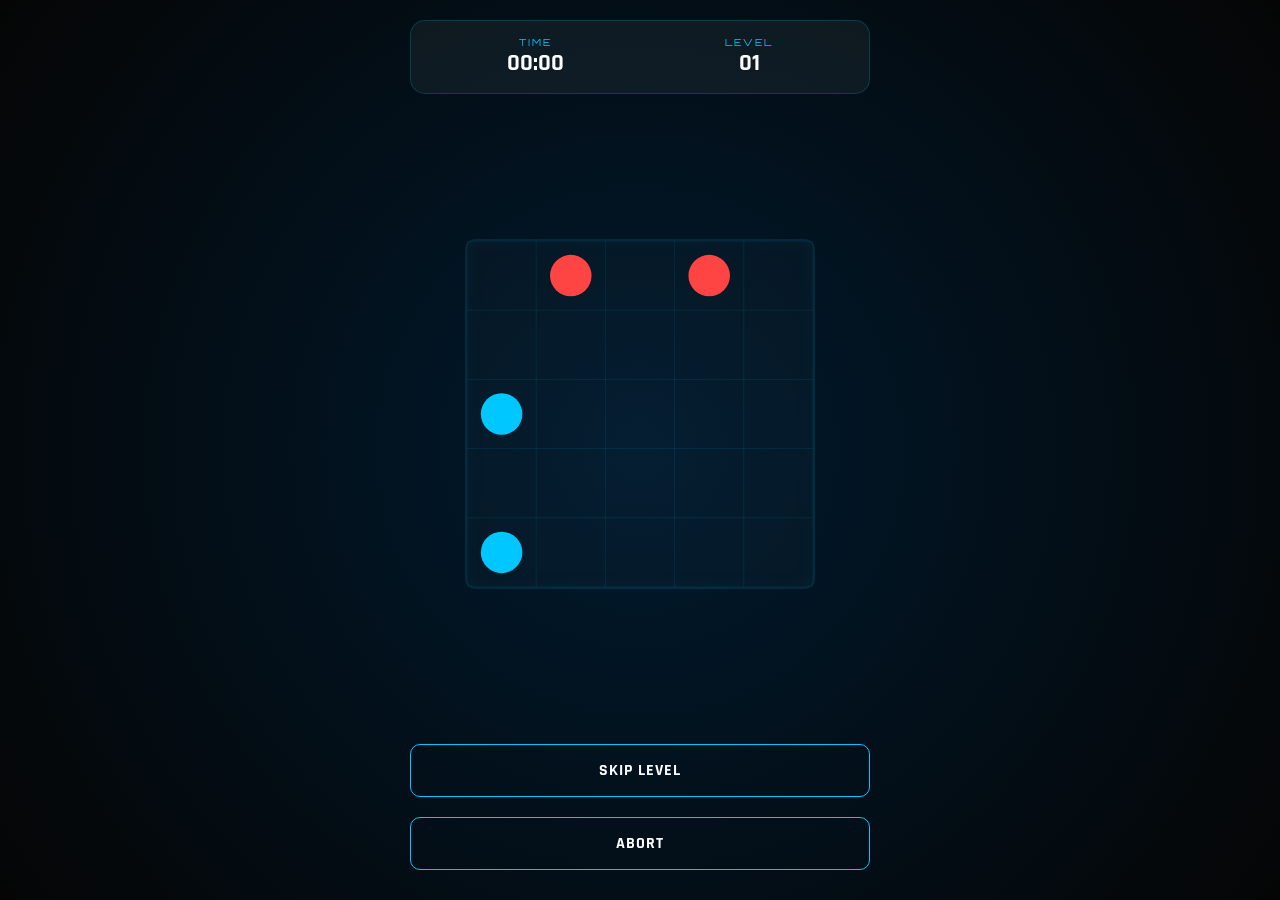
<file: game.html>
<!DOCTYPE html>
<html lang="en">
<head>
    <meta charset="UTF-8">
    <meta name="viewport" content="width=device-width, initial-scale=1.0">
    <title>Neon Puzzle | Arena</title>
    <link rel="stylesheet" href="css/style.css">
</head>
<body>
    <div class="background-glow"></div>

    <div class="game-container">
        <header class="game-hud">
            <div class="hud-item">
                <span class="hud-label">TIME</span>
                <span id="timer" class="hud-value">00:00</span>
            </div>
            <div class="hud-item">
                <span class="hud-label">LEVEL</span>
                <span id="level-num" class="hud-value">01</span>
            </div>
        </header>

        <main class="game-canvas-area">
            <div id="game-board" class="grid-layer">
                <canvas id="gameCanvas"></canvas>
            </div>
        </main>

        <footer class="game-controls">
            <button onclick="skipLevel()" class="menu-btn btn-skip">SKIP LEVEL</button>
            <button onclick="window.location.href='home.html'" class="menu-btn btn-logout">ABORT</button>
        </footer>
    </div>

    <script src="js/game.js"></script>
</body>
</html>
</file>
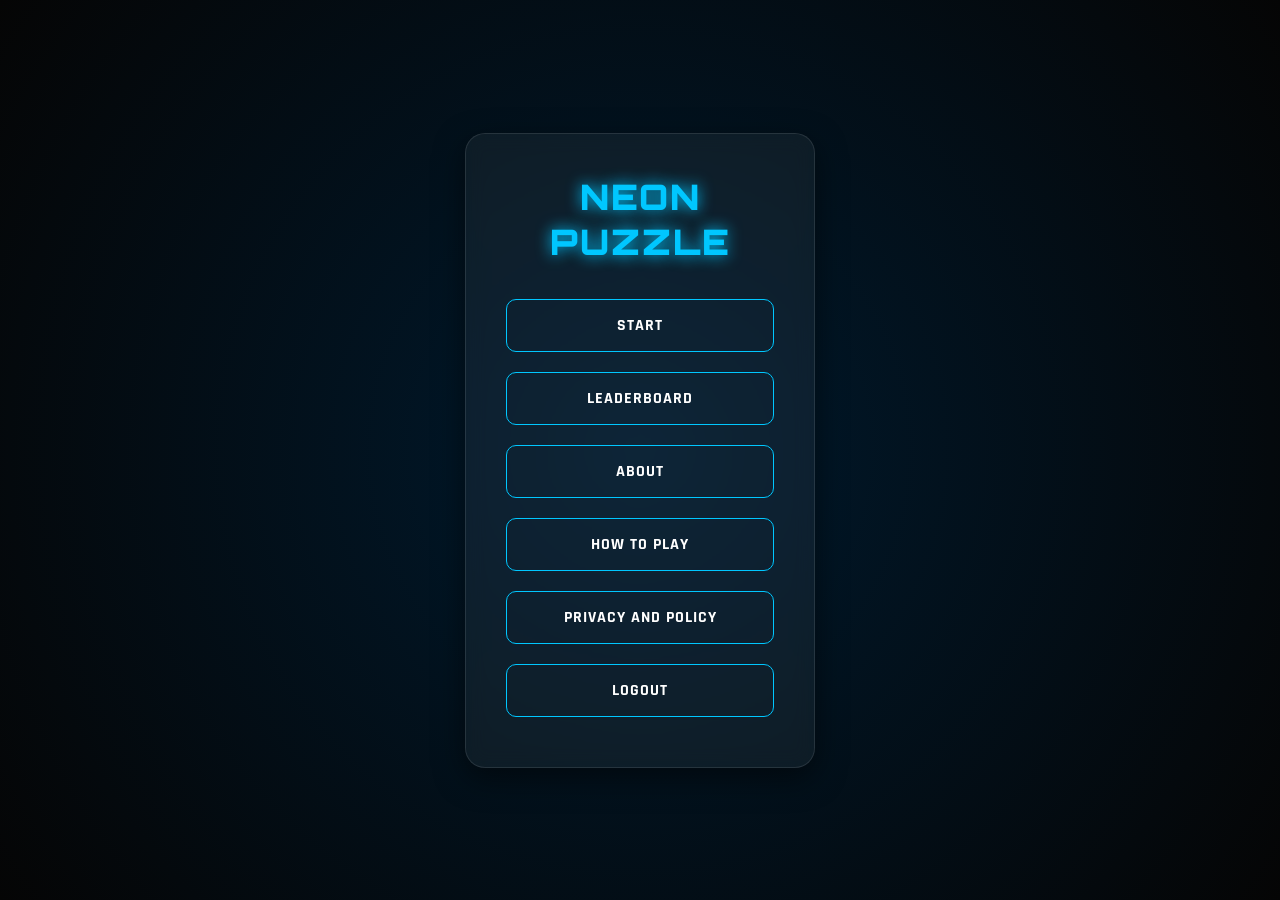
<file: home.html>
<!DOCTYPE html>
<html lang="en">
<head>
    <meta charset="UTF-8">
    <meta name="viewport" content="width=device-width, initial-scale=1.0">
    <title>Neon Puzzle | Menu</title>
    <link rel="stylesheet" href="css/style.css">
</head>
<body>
    <div class="background-glow"></div>
    
    <div class="glass-card">
        <h1 class="neon-text">NEON PUZZLE</h1>    
        <button onclick="window.location.href='modes.html'" class="menu-btn btn-start">
            START
        </button>
        <button onclick="window.location.href='leaderboard.html'" class="menu-btn">
             LEADERBOARD
        </button>
        <button onclick="window.location.href='about.html'" class="menu-btn">
             ABOUT
        </button>
        <button onclick="window.location.href='tutorial.html'" class="menu-btn">
             HOW TO PLAY
        </button>
        <button onclick="window.location.href='privacy.html'" class="menu-btn">
             PRIVACY AND POLICY
        </button>
        <button onclick="window.location.href='index.html'" class="menu-btn btn-logout">
             LOGOUT
        </button>
    </div>
</div>
</body>
</html>
</file>
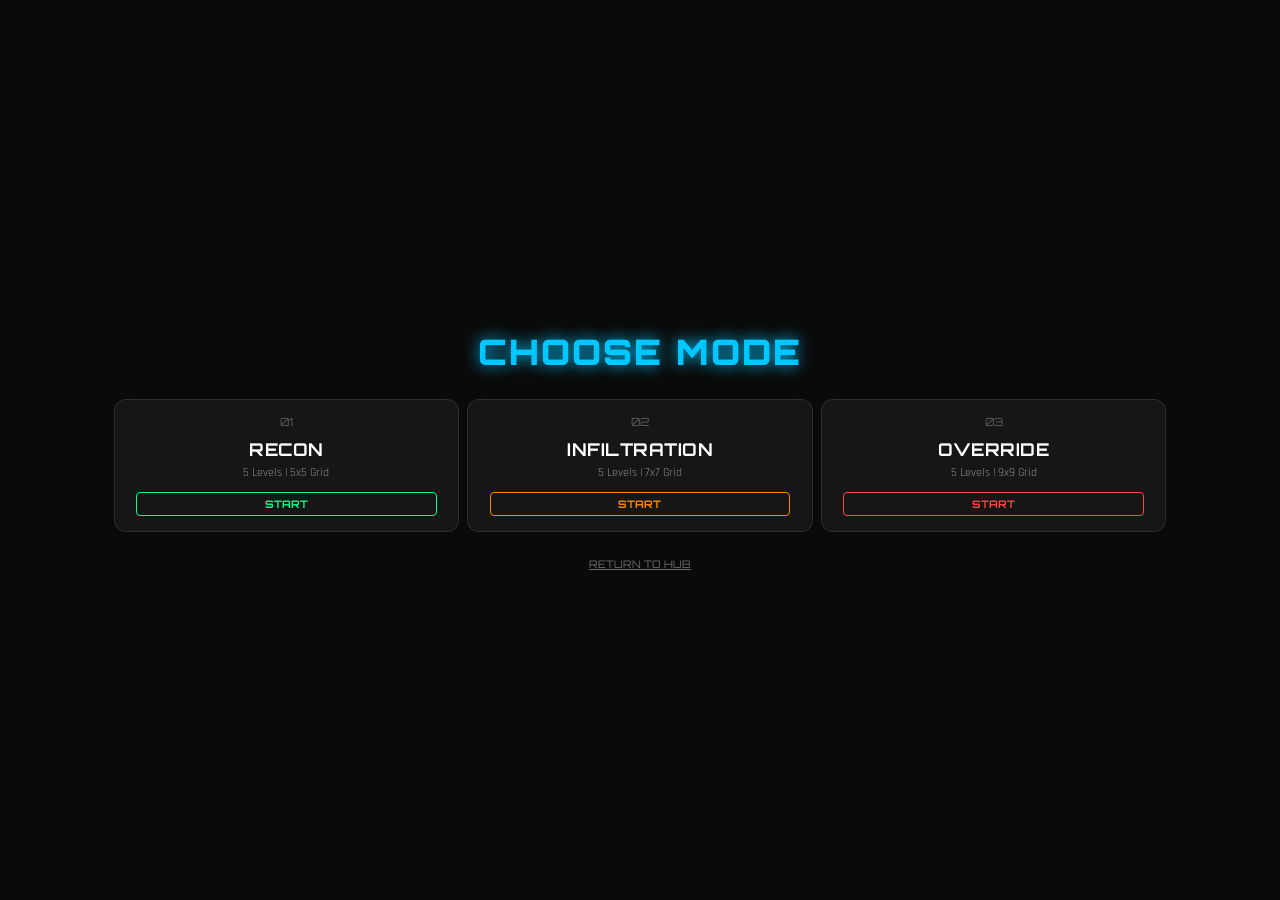
<file: modes.html>
<!DOCTYPE html>

<html>
<head>
  <meta http-equiv="CONTENT-TYPE" content="text/html; charset=UTF-8">
  <title>Neon Puzzle | Modes</title>
  <meta name="viewport" content="width=device-width, initial-scale=1.0">
  <link rel="stylesheet" href="css/style.css">
</head>
<body>
  <div class="modes-container">
    <h1 class="neon-text">CHOOSE MODE</h1>
    
    <div class="modes-grid">
        <div class="mode-card" onclick="selectMode('easy')">
            <div class="mode-icon">01</div>
            <h3>RECON</h3>
            <p>5 Levels | 5x5 Grid</p>
            <span class="difficulty easy">START</span>
        </div>

        <div class="mode-card" onclick="selectMode('medium')">
            <div class="mode-icon">02</div>
            <h3>INFILTRATION</h3>
            <p>5 Levels | 7x7 Grid</p>
            <span class="difficulty medium">START</span>
        </div>

        <div class="mode-card" onclick="selectMode('hard')">
            <div class="mode-icon">03</div>
            <h3>OVERRIDE</h3>
            <p>5 Levels | 9x9 Grid</p>
            <span class="difficulty hard">START</span>
        </div>
    </div>

    <button onclick="window.location.href='home.html'" class="back-btn">RETURN TO HUB</button>
</div>

<script>
    function selectMode(mode) {
        localStorage.setItem('gameMode', mode);
        // This will launch the campaign
        window.location.href = 'game.html';
    }
</script>
</body>
</html>
</file>
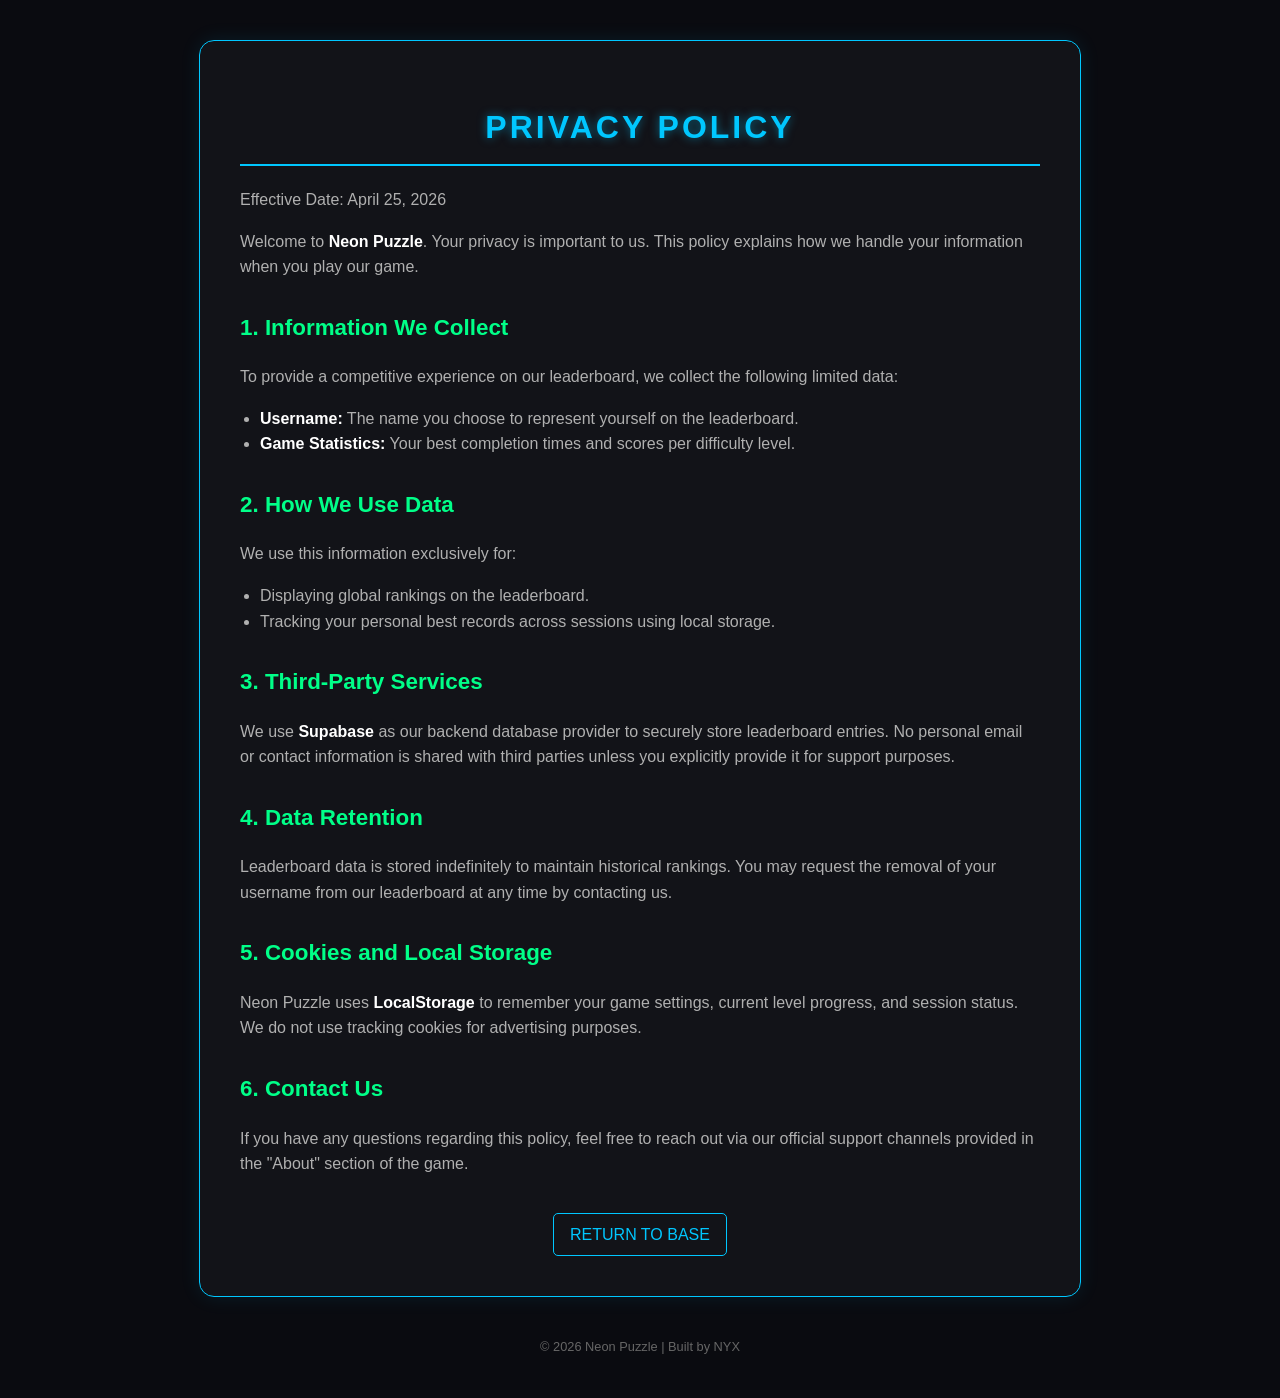
<file: privacy.html>
<!DOCTYPE html>
<html lang="en">
<head>
    <meta charset="UTF-8">
    <meta name="viewport" content="width=device-width, initial-scale=1.0">
    <title>Privacy Policy | Neon Puzzle</title>
    <style>
        body {
            background-color: #0a0b10;
            color: #e0e0e0;
            font-family: 'Segoe UI', Tahoma, Geneva, Verdana, sans-serif;
            line-height: 1.6;
            margin: 0;
            padding: 40px 20px;
        }
        .container {
            max-width: 800px;
            margin: auto;
            background: rgba(255, 255, 255, 0.03);
            padding: 40px;
            border: 1px solid #00C7FF;
            border-radius: 15px;
            box-shadow: 0 0 20px rgba(0, 199, 255, 0.1);
        }
        h1 {
            color: #00C7FF;
            text-transform: uppercase;
            letter-spacing: 3px;
            text-align: center;
            border-bottom: 2px solid #00C7FF;
            padding-bottom: 10px;
            text-shadow: 0 0 10px rgba(0, 199, 255, 0.5);
        }
        h2 {
            color: #00ff88;
            margin-top: 30px;
            font-size: 1.4rem;
        }
        p, li {
            font-size: 1rem;
            color: #b0b0b0;
        }
        ul {
            padding-left: 20px;
        }
        .highlight {
            color: #ffffff;
            font-weight: bold;
        }
        footer {
            margin-top: 40px;
            text-align: center;
            font-size: 0.8rem;
            color: #666;
        }
        .back-link {
            display: inline-block;
            margin-top: 20px;
            color: #00C7FF;
            text-decoration: none;
            border: 1px solid #00C7FF;
            padding: 8px 16px;
            border-radius: 5px;
            transition: 0.3s;
        }
        .back-link:hover {
            background: #00C7FF;
            color: #000;
        }
    </style>
</head>
<body>
    <div class="container">
        <h1>Privacy Policy</h1>
        <p>Effective Date: April 25, 2026</p>

        <p>Welcome to <span class="highlight">Neon Puzzle</span>. Your privacy is important to us. This policy explains how we handle your information when you play our game.</p>

        <h2>1. Information We Collect</h2>
        <p>To provide a competitive experience on our leaderboard, we collect the following limited data:</p>
        <ul>
            <li><span class="highlight">Username:</span> The name you choose to represent yourself on the leaderboard.</li>
            <li><span class="highlight">Game Statistics:</span> Your best completion times and scores per difficulty level.</li>
        </ul>

        <h2>2. How We Use Data</h2>
        <p>We use this information exclusively for:</p>
        <ul>
            <li>Displaying global rankings on the leaderboard.</li>
            <li>Tracking your personal best records across sessions using local storage.</li>
        </ul>

        <h2>3. Third-Party Services</h2>
        <p>We use <span class="highlight">Supabase</span> as our backend database provider to securely store leaderboard entries. No personal email or contact information is shared with third parties unless you explicitly provide it for support purposes.</p>

        <h2>4. Data Retention</h2>
        <p>Leaderboard data is stored indefinitely to maintain historical rankings. You may request the removal of your username from our leaderboard at any time by contacting us.</p>

        <h2>5. Cookies and Local Storage</h2>
        <p>Neon Puzzle uses <span class="highlight">LocalStorage</span> to remember your game settings, current level progress, and session status. We do not use tracking cookies for advertising purposes.</p>

        <h2>6. Contact Us</h2>
        <p>If you have any questions regarding this policy, feel free to reach out via our official support channels provided in the "About" section of the game.</p>

        <center>
            <a href="home.html" class="back-link">RETURN TO BASE</a>
        </center>
    </div>

    <footer>
        &copy; 2026 Neon Puzzle | Built by NYX
    </footer>
</body>
</html>
</file>
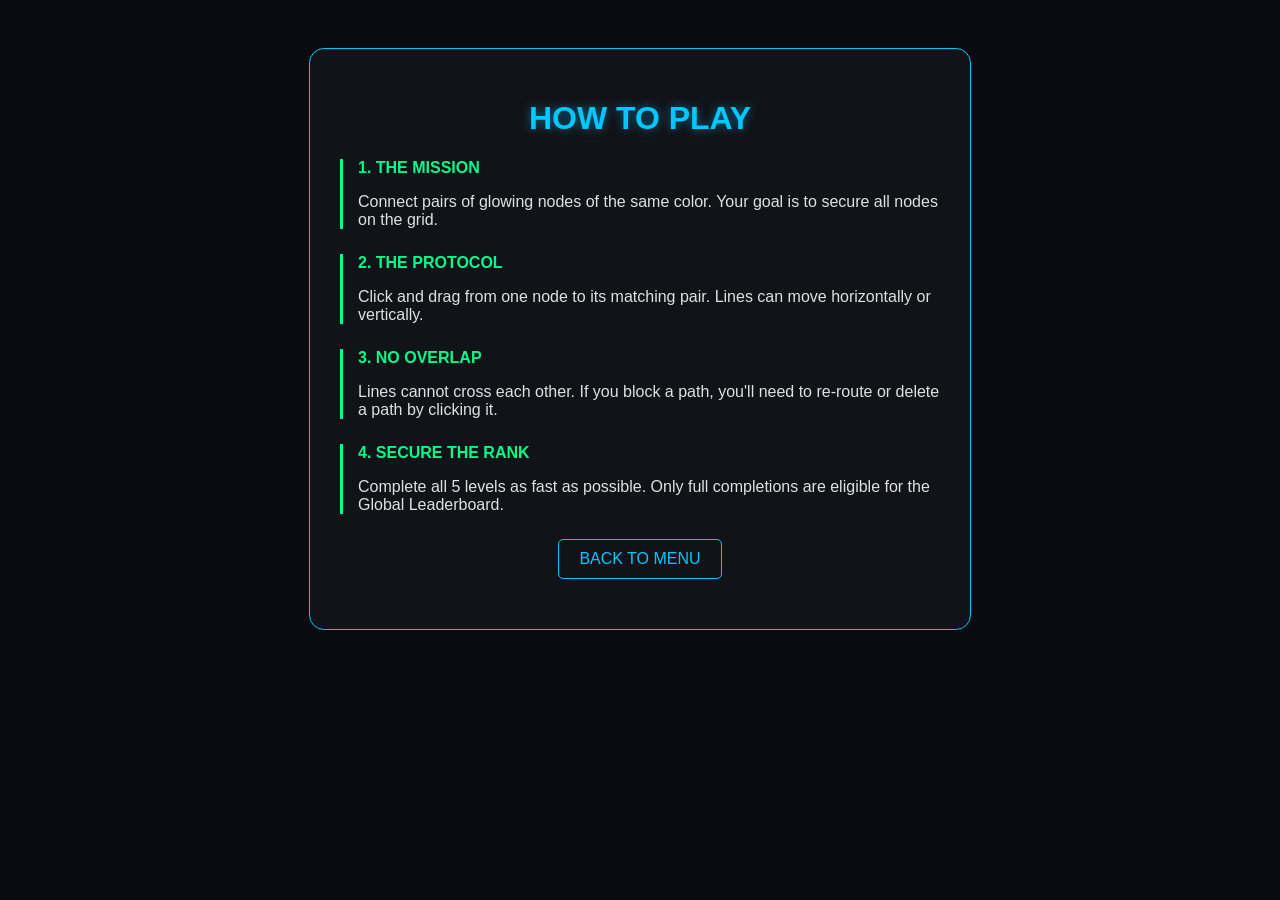
<file: tutorial.html>
<!DOCTYPE html>
<html lang="en">
<head>
    <meta charset="UTF-8">
    <meta name="viewport" content="width=device-width, initial-scale=1.0">
    <title>Tutorial | Neon Puzzle</title>
    <style>
        body { background-color: #0a0b10; color: #e0e0e0; font-family: 'Segoe UI', sans-serif; padding: 40px 20px; }
        .card { max-width: 600px; margin: auto; background: rgba(255, 255, 255, 0.03); padding: 30px; border: 1px solid #00C7FF; border-radius: 15px; }
        h1 { color: #00C7FF; text-align: center; text-shadow: 0 0 10px rgba(0, 199, 255, 0.5); }
        .step { margin-bottom: 25px; border-left: 3px solid #00ff88; padding-left: 15px; }
        .step-title { color: #00ff88; font-weight: bold; display: block; margin-bottom: 5px; }
        .btn { display: block; width: fit-content; margin: 20px auto; padding: 10px 20px; border: 1px solid #00C7FF; color: #00C7FF; text-decoration: none; border-radius: 5px; transition: 0.3s; }
        .btn:hover { background: #00C7FF; color: #000; }
    </style>
</head>
<body>
    <div class="card">
        <h1>HOW TO PLAY</h1>
        
        <div class="step">
            <span class="step-title">1. THE MISSION</span>
            <p>Connect pairs of glowing nodes of the same color. Your goal is to secure all nodes on the grid.</p>
        </div>

        <div class="step">
            <span class="step-title">2. THE PROTOCOL</span>
            <p>Click and drag from one node to its matching pair. Lines can move horizontally or vertically.</p>
        </div>

        <div class="step">
            <span class="step-title">3. NO OVERLAP</span>
            <p>Lines cannot cross each other. If you block a path, you'll need to re-route or delete a path by clicking it.</p>
        </div>

        <div class="step">
            <span class="step-title">4. SECURE THE RANK</span>
            <p>Complete all 5 levels as fast as possible. Only full completions are eligible for the Global Leaderboard.</p>
        </div>

        <a href="home.html" class="btn">BACK TO MENU</a>
    </div>
</body>
</html>
</file>
<file: css/style.css>
@import url('https://fonts.googleapis.com/css2?family=Orbitron:wght@400..900&family=Rajdhani:wght@300;400;500;600;700&display=swap');
* {
    margin: 0;
    padding: 0;
    box-sizing: border-box;
}
body {
    background-color: #050505;
    font-family: 'Segoe UI', Tahoma, Geneva, Verdana, sans-serif;
    display: flex;
    justify-content: center;
    align-items: center;
    height: 100vh;
    color: white;
    overflow: hidden;
}
.background-glow {
    position: absolute;
    top: 0;
    left: 0;
    width: 100%;
    height: 100%;
    background: radial-gradient(circle at 50% 50%, #001a2e 0%, #050505 100%);
    z-index: -1;
}
.glass-card {
    background: rgba(255, 255, 255, 0.05);
    backdrop-filter: blur(10px);
    border: 1px solid rgba(255, 255, 255, 0.1);
    border-radius: 20px;
    padding: 40px;
    text-align: center;
    width: 350px;
    box-shadow: 0 10px 30px rgba(0, 0, 0, 0.5);
}
.glass-card h1{
    font-family: "Orbitron", sans-serif;
    font-weight: 900;
}
.neon-text {
    font-size: 2rem;
    margin-bottom: 20px;
    text-shadow: 0 0 10px #00C7FF, 0 0 20px #00C7FF;
    letter-spacing: 2px;
    font-family: "Orbitron", sans-serif;
    font-weight: 900;
}
input {
    width: 100%;
    padding: 12px;
    margin: 10px 0;
    background: rgba(255, 255, 255, 0.1);
    border: 1px solid rgba(255, 255, 255, 0.2);
    border-radius: 10px;
    color: white;
    outline: none;
    font-family: "Rajdhani", sans-serif;
    font-weight: 800;
}
input:focus {
    border-color: #00C7FF;
    box-shadow: 0 0 10px #00C7FF;
}
.switch-text{
    color: rgba(255,255,255,0.5);
    text-decoration: underline;
}
.menu-btn {
    width: 100%;
    padding: 15px;
    margin: 10px 0;
    background: transparent;
    border: 1px solid #00C7FF;
    color: white;
    border-radius: 10px;
    font-size: 1rem;
    cursor: pointer;
    transition: 0.3s;
    text-transform: uppercase;
    letter-spacing: 1px;
    font-family: "Rajdhani", sans-serif;
    font-weight: 700;
}
.menu-btn:hover {
    background: #00C7FF;
    color: black;
    box-shadow: 0 0 20px #00C7FF;
    transform: translateY(-2px);
}
.btn-start:hover {
    background: #00ff88 !important; 
    border-color: #00ff88 !important;
    box-shadow: 0 0 20px #00ff88 !important;
    color: black !important;
}
.btn-logout:hover {
    background: #ff4444 !important;
    border-color: #ff4444 !important;
    box-shadow: 0 0 20px #ff4444 !important;
    color: black !important;
}
.leaderboard-table {
    width: 100%;
    margin-top: 20px;
    border-collapse: collapse;
}
.leaderboard-table th {
    color: #00C7FF;
    padding-bottom: 10px;
    border-bottom: 1px solid rgba(0, 199, 255, 0.3);
}
.leaderboard-table td {
    padding: 10px;
    font-size: 0.9rem;
}
body:has(.about-wrapper) {
    display: block;
    overflow-y: auto;
}

.about-wrapper {
    display: flex;
    flex-direction: column;
    justify-content: space-between;
    min-height: 100vh;
    width: 100%;
    max-width: 450px;
    margin: 0 auto;
    padding: 40px 25px;
}
.about-header {
    margin-bottom: 20px;
}
.header-line {
    width: 60px;
    height: 3px;
    background: #00C7FF;
    margin: 10px auto;
    box-shadow: 0 0 10px #00C7FF;
}
.about-main {
    flex-grow: 1;
    display: flex;
    align-items: center;
    margin: 20px 0;
}
.rules-container {
    background: rgba(255, 255, 255, 0.05);
    backdrop-filter: blur(10px);
    border: 1px solid rgba(255, 255, 255, 0.1);
    border-radius: 20px;
    padding: 25px;
    width: 100%;
}
.rules-heading {
    color: #00C7FF;
    font-family: "Orbitron", sans-serif;
    font-size: 1rem;
    letter-spacing: 2px;
    margin-bottom: 20px;
    text-align: left;
}
.rule-row {
    display: flex;
    gap: 15px;
    margin-bottom: 20px;
    align-items: flex-start;
}
.rule-bullet {
    font-size: 1.4rem;
}
.rule-row p {
    font-family: "Rajdhani", sans-serif;
    font-size: 1rem;
    line-height: 1.4;
    text-align: left;
    color: rgba(255, 255, 255, 0.8);
}
.about-footer {
    width: 100%;
}
.architect-name {
    font-family: "Orbitron", sans-serif;
    font-size: 0.7rem;
    color: rgba(255, 255, 255, 0.4);
    letter-spacing: 4px;
    margin-bottom: 15px;
    text-align: center;
}
.social-icons {
    display: flex;
    justify-content: center;
    gap: 35px;
    margin-bottom: 25px;
}
.social-icons img {
    width: 30px;
    height: 30px;
    filter: invert(1);
    opacity: 0.7;
    transition: 0.3s;
}
.social-icons img:hover {
    opacity: 1;
    transform: scale(1.2);
    filter: invert(1) drop-shadow(0 0 5px #00C7FF);
}
.back-btn {
    margin-top: 10px;
}
body:has(.leaderboard-table) .glass-card {
    width: 95%;
    max-width: 500px;
    padding: 30px 15px;
}
.leaderboard-table {
    width: 100%;
    margin-top: 15px;
    font-family: "Rajdhani", sans-serif; /* Keep the sci-fi font theme */
}
.leaderboard-table th {
    font-size: 1rem;
    letter-spacing: 2px;
    padding-bottom: 15px;
}
.leaderboard-table td {
    padding: 12px 5px;
    font-weight: 500;
}
.game-container {
    display: flex;
    flex-direction: column;
    justify-content: space-between;
    height: 100vh;
    width: 100%;
    max-width: 500px;
    padding: 20px;
    margin: 0 auto;
}
.game-hud {
    display: flex;
    justify-content: space-around;
    background: rgba(255, 255, 255, 0.05);
    padding: 15px;
    border-radius: 15px;
    border: 1px solid rgba(0, 199, 255, 0.2);
}
.hud-item {
    text-align: center;
}
.hud-label {
    display: block;
    font-family: "Orbitron", sans-serif;
    font-size: 0.6rem;
    color: #00C7FF;
    letter-spacing: 2px;
}
.hud-value {
    font-family: "Rajdhani", sans-serif;
    font-size: 1.5rem;
    font-weight: 700;
}
.game-canvas-area {
    flex-grow: 1;
    display: flex;
    justify-content: center;
    align-items: center;
}
#game-board {
    position: relative;
    width: 90vw;
    height: 90vw;
    max-width: 350px;
    max-height: 350px;
    background: rgba(255, 255, 255, 0.02);
    border: 2px solid rgba(0, 199, 255, 0.1);
    border-radius: 10px;
    box-shadow: inset 0 0 20px rgba(0, 199, 255, 0.05);
}
canvas {
    width: 100%;
    height: 100%;
    display: block;
}
.btn-skip:hover {
    background: #FFCC00 !important; /* Warning Yellow for reset */
    border-color: #FFCC00 !important;
    box-shadow: 0 0 20px #FFCC00 !important;
    color: black !important;
}
.btn-logout:hover{
    background: #ff4444 !important; /* Neon Red */
    border-color: #ff4444 !important;
    box-shadow: 0 0 20px #ff4444 !important;
    color: black !important;
}
.grid-size {
    display: block;
    font-size: 0.7rem;
    color: rgba(255, 255, 255, 0.5);
    letter-spacing: 1px;
}
.mode-tabs {
    display: flex;
    justify-content: space-around;
    margin-bottom: 20px;
    background: rgba(255, 255, 255, 0.05);
    border-radius: 10px;
    padding: 5px;
}
.tab-btn {
    background: transparent;
    border: none;
    color: rgba(255, 255, 255, 0.5);
    padding: 10px;
    font-family: "Orbitron", sans-serif;
    font-size: 0.8rem;
    cursor: pointer;
    transition: 0.3s;
}
.tab-btn.active {
    color: #00C7FF;
    text-shadow: 0 0 10px #00C7FF;
}

/* --- CHANGE FROM HERE --- */

/* 1. THE GOLDEN RULE */
html {
    box-sizing: border-box;
}

*, *::before, *::after {
    box-sizing: inherit; 
    margin: 0;
    padding: 0;
}

:root {
    --neon-blue: #00C7FF;
    --neon-orange: #ff8800;
    --neon-green: #00ff88;
    --neon-red: #ff4444;
    --glass-bg: rgba(255, 255, 255, 0.05);
    --glass-border: rgba(255, 255, 255, 0.1);
}

body {
    background-color: #0a0a0a;
    color: #ffffff;
    font-family: 'Orbitron', sans-serif;
    height: 100vh;
    width: 100vw;
    display: flex;
    justify-content: center;
    align-items: center;
    overflow: hidden; 
}

/* --- MODES SCREEN LAYOUT --- */

.modes-container {
    width: 100%;
    max-width: 1100px;
    display: flex;
    flex-direction: column;
    align-items: center;
    padding: 10px;
}

.neon-text {
    font-size: clamp(1.2rem, 5vw, 2.2rem); /* Scales title based on screen size */
    color: var(--neon-blue);
    text-shadow: 0 0 15px var(--neon-blue);
    margin-bottom: 25px;
    text-transform: uppercase;
    letter-spacing: 2px;
}

.modes-grid {
    display: flex;
    flex-direction: row; 
    flex-wrap: nowrap;   
    gap: 8px;           /* Tight gap to maximize box width */
    justify-content: center;
    width: 100%;
}

/* --- THE ULTA-COMPACT CARD ENGINE --- */

.mode-card {
    background: var(--glass-bg);
    border: 1px solid var(--glass-border);
    backdrop-filter: blur(10px);
    border-radius: 12px;
    
    width: 32%; 
    padding: 15px 5px;  /* Minimal side padding to prevent text squeeze */
    text-align: center;
    cursor: pointer;
    transition: transform 0.2s ease;
    
    /* Prevents the card from growing vertically if text wraps */
    display: flex;
    flex-direction: column;
    justify-content: space-between;
}

.mode-card:hover {
    transform: scale(1.03);
    border-color: var(--neon-blue);
}

.mode-icon {
    font-size: 0.7rem;
    color: rgba(255, 255, 255, 0.3);
    margin-bottom: 5px;
}

.mode-card h3 {
    /* THE FIX: Dynamic font size + letter spacing reduction */
    font-size: clamp(0.6rem, 2.5vw, 1.1rem); 
    letter-spacing: 0.5px; 
    margin: 5px 0;
    text-transform: uppercase;
    word-wrap: break-word; /* Forces word to break if it's still too long */
    hyphens: auto;         /* Adds hyphens if the word breaks */
    line-height: 1.2;
}

.mode-card p {
    font-size: clamp(0.5rem, 1.8vw, 0.75rem);
    color: rgba(255, 255, 255, 0.5);
    margin-bottom: 12px;
    font-family: "Rajdhani", sans-serif;
}

/* --- COMPACT DIFFICULTY LABELS --- */

.difficulty {
    display: inline-block;
    font-size: clamp(0.45rem, 1.5vw, 0.65rem);
    font-weight: 700;
    padding: 4px 2px; /* Very thin padding for mobile */
    width: 90%;       /* Ensures button stays inside the card */
    margin: 0 auto;
    border-radius: 4px;
    text-transform: uppercase;
    border: 1px solid transparent;
}

.easy { color: var(--neon-green); border-color: var(--neon-green); }
.medium { color: var(--neon-orange); border-color: var(--neon-orange); }
.hard { color: var(--neon-red); border-color: var(--neon-red); }

/* --- NAVIGATION --- */

.back-btn {
    margin-top: 25px;
    background: transparent;
    border: none;
    color: rgba(255,255,255,0.4);
    text-decoration: underline;
    cursor: pointer;
    font-family: 'Orbitron', sans-serif;
    font-size: 0.65rem;
}
.result-container {
    text-align: center;
    width: 90%;
    max-width: 500px;
}

.stats-grid {
    display: flex;
    gap: 20px;
    margin: 30px 0;
}

.stat-block {
    flex: 1;
    background: rgba(255, 255, 255, 0.05);
    border: 1px solid var(--glass-border);
    padding: 25px 10px;
    border-radius: 15px;
    backdrop-filter: blur(5px);
}

.stat-block.success { border-color: var(--neon-blue); box-shadow: 0 0 15px rgba(0, 199, 255, 0.1); }
.stat-block.warning { border-color: var(--neon-orange); }

.stat-label {
    display: block;
    font-size: 0.7rem;
    letter-spacing: 2px;
    margin-bottom: 10px;
    color: rgba(255, 255, 255, 0.6);
}

.stat-value {
    font-size: 2.5rem;
    font-family: 'Orbitron', sans-serif;
    font-weight: 900;
}

.time-footer {
    margin-bottom: 20px;
    font-size: 1.1rem;
}

.status-text {
    font-size: 0.65rem;
    margin-bottom: 25px;
    letter-spacing: 1px;
    font-family: 'Rajdhani', sans-serif;
}
</file>
